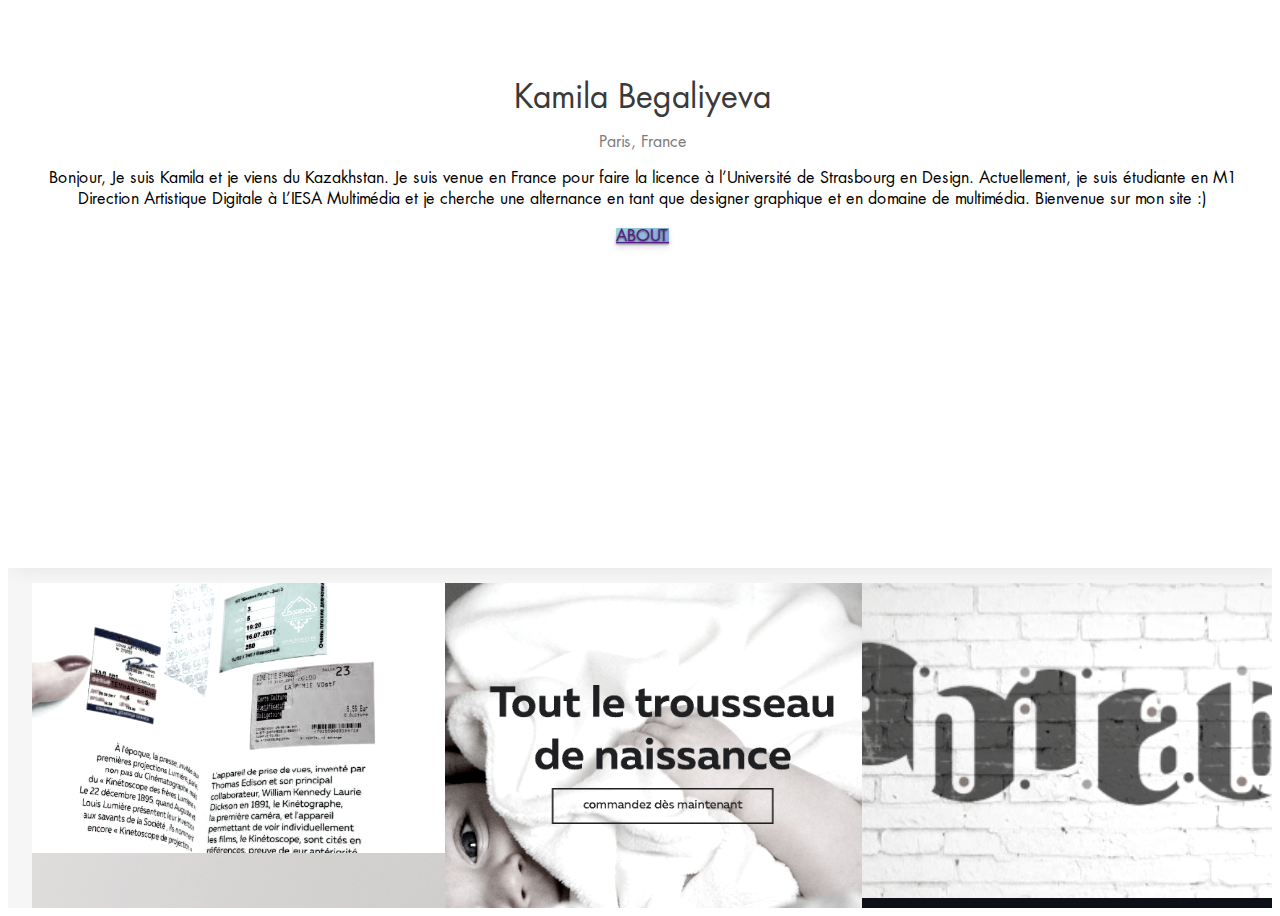
<file: index.html>
<!DOCTYPE html>
<html>

<head>
    <meta charset="UTF-8">
    <title>Begaliyeva Kamila</title>

    <link rel="stylesheet" href="https://stackpath.bootstrapcdn.com/bootstrap/4.1.1/css/bootstrap.min.css" integrity="sha384-WskhaSGFgHYWDcbwN70/dfYBj47jz9qbsMId/iRN3ewGhXQFZCSftd1LZCfmhktB"
        crossorigin="anonymous">
    <script src="https://stackpath.bootstrapcdn.com/bootstrap/4.1.1/js/bootstrap.min.js" integrity="sha384-smHYKdLADwkXOn1EmN1qk/HfnUcbVRZyYmZ4qpPea6sjB/pTJ0euyQp0Mk8ck+5T"
        crossorigin="anonymous"></script>
    <link rel="stylesheet" href="https://use.fontawesome.com/releases/v5.0.13/css/all.css" integrity="sha384-DNOHZ68U8hZfKXOrtjWvjxusGo9WQnrNx2sqG0tfsghAvtVlRW3tvkXWZh58N9jp"
        crossorigin="anonymous">
    <link rel="stylesheet" href="./owlcarousel/owl.carousel.min.css">
    <link rel="stylesheet" href="./owlcarousel/owl.theme.default.min.css">
    <link href="https://fonts.googleapis.com/css?family=Source+Sans+Pro:200,300,300i,400,400i,600,700,900&amp;subset=latin-ext"
        rel="stylesheet">
    <link rel="stylesheet" href="./styles.css" />
</head>

<body>
    <div class="kbg-wrapper">
        <div class="row">
            <div id="kbg-about-col" class="col-md-3 kbg-about-col">
                <div class="about-wrapper">
                    <div class="about-photo">
                    </div>
                </div>
                <div class="about__heading">
                    <h1>Kamila Begaliyeva</h1>
                    <p class="kbg-about__subtitle">Paris, France</p>
                </div>
                <div class="about__description">
                    <p> Bonjour, Je suis Kamila et je viens du Kazakhstan. Je suis venue en France pour faire la licence à l’Université
                        de Strasbourg en Design. Actuellement, je suis étudiante en M1 Direction Artistique Digitale à L’IESA
                        Multimédia et je cherche une alternance en tant que designer graphique et en domaine de multimédia.
                        Bienvenue sur mon site :)
                    </p>
                    <a id="kbg-about-btn" class="btn btn-info kbg-btn kbg-about-btn" href="">About</a>
                </div>
            </div>
            <div class="col-md-9 grid-col">
                <div class="grid-wrapper">
                    <div data-card="bookCard" class="kbg-grid-item kbg-grid-item--1">
                        <div class="kbg-grid-item__image">
                        </div>
                        <div class="kbg-grid-item__overlay">
                            <h3>Catalogue «Tickets du monde»</h3>
                        </div>
                    </div>
                    <div data-card="empethyCard" class="kbg-grid-item kbg-grid-item--2">
                        <div class="kbg-grid-item__image"></div>
                        <div class="kbg-grid-item__overlay">
                            <h3>Empethy</h3>
                        </div>
                    </div>
                    <div data-card="babyCard" class="kbg-grid-item kbg-grid-item--3">
                        <div class="kbg-grid-item__image"></div>
                        <div class="kbg-grid-item__overlay">
                            <h3>BabyBoo</h3>
                        </div>
                    </div>
                    <div data-card="tracksCard" class="kbg-grid-item kbg-grid-item--4">
                        <div class="kbg-grid-item__image"></div>
                        <div class="kbg-grid-item__overlay">
                            <h3>Tracks</h3>
                        </div>
                    </div>
                    <div data-card="wowCard" class="kbg-grid-item kbg-grid-item--4-1">
                        <div class="kbg-grid-item__image"></div>
                        <div class="kbg-grid-item__overlay">
                            <h3>World Of Words</h3>
                        </div>
                    </div>
                    <div data-card="thelabCard" class="kbg-grid-item kbg-grid-item--5">
                        <div class="kbg-grid-item__image"></div>
                        <div class="kbg-grid-item__overlay">
                            <h3>Thilab</h3>
                        </div>
                    </div>
                    <div data-card="wingsCard" class="kbg-grid-item kbg-grid-item--6">
                        <div class="kbg-grid-item__image"></div>
                        <div class="kbg-grid-item__overlay">
                            <h3>«Mi-homme, mi-bête»</h3>
                        </div>
                    </div>
                    <div id="kbg-about-section" class="kbg-about-section">
                        <img src="./assets/cv-1.jpg" alt="CV">
                        <i id="kbg-about-section__close" class="kbg-about-section__close fa fa-times"></i>
                    </div>

                    <!-- Cards -->
                    <!-- BOOK -->
                    <div id="kbg-book-card" class="kbg-card kbg-book-card">
                        <div class="kbg-card__image">
                            <div class="kbg-card__carousel owl-carousel owl-theme">
                                <div class="kbg-card__carousel-item" style="background-image: url('./assets/book.jpg')"></div>
                                <div class="kbg-card__carousel-item" style="background-image: url('./assets/book1.jpg')"></div>
                                <div class="kbg-card__carousel-item" style="background-image: url('./assets/book2.jpg')"></div>
                            </div>
                        </div>
                        <div class="kbg-card__content">
                            <div class="kbg-card__close-btn">
                                <i class="fa fa-times"></i>
                            </div>
                            <h2>Catalogue «Tickets du monde»</h2>
                            <div class="kbg-card__header-divider"></div>
                            <p class="kbg-card__text">Le catalogue consiste les tickets de différents coins de la terre. Chacun de ces billets collectés
                                par moi, font partie de mes souvenirs les plus chaleureux. Vous pouvez trouver des tickets
                                de différents endroits tels que les musées, le cinéma, les expositions, les parcs, les concerts
                                et les différents lieux touristiques! Dans ce catalogue on peut voir comment les tickets
                                faits dans différents pays, lieux et en différentes langues.
                            </p>
                        </div>
                    </div>
                    <!-- EMPETHY -->
                    <div id="kbg-empethy-card" class="kbg-card kbg-book-card">
                        <div class="kbg-card__image">
                            <div class="kbg-card__carousel owl-carousel owl-theme">
                                <div class="kbg-card__carousel-item" style="background-image: url('./assets/empethy1.jpg')"></div>
                                <div class="kbg-card__carousel-item" style="background-image: url('./assets/empethy2.png')"></div>
                                <div class="kbg-card__carousel-item" style="background-image: url('./assets/empethy3.jpg')"></div>
                                <div class="kbg-card__carousel-item">
                                    <iframe width="100%" height="100%" src="https://www.youtube.com/embed/lTPxna9-kwI" frameborder="0" allow="autoplay; encrypted-media"
                                        allowfullscreen></iframe>
                                </div>
                            </div>
                        </div>
                        <div class="kbg-card__content">
                            <div class="kbg-card__close-btn">
                                <i class="fa fa-times"></i>
                            </div>
                            <h2>Empethy</h2>
                            <div class="kbg-card__header-divider"></div>
                            <p class="kbg-card__text">Projet en groupe pendant la semaine du Workshop sur le sujet &laquo;l&rsquo;empathie&raquo;</p>

                            <p class="kbg-card__text">Nous cherchons un nouveau type de coexistence de l&rsquo;humain et des animaux. Nous sommes int&eacute;ress&eacute;s
                                par les pays et les villes, o&ugrave; les chiens et les chats vivent dans la rue et ne sont
                                pas soign&eacute;s. Ces animaux manquent de nourriture, de soin m&eacute;dical et surtout
                                de l&rsquo;amour. Nous voulons nous interroger sur la place de l&rsquo;animal par rapport
                                &agrave; l&rsquo;homme. &Ccedil;a veut dire que nous cherchons un moyen d&rsquo;assurer le
                                bien-&ecirc;tre de nos amis de compagnie, sans imposer notre sup&eacute;riorit&eacute;. Avec
                                ce projet on imagine une nouvelle forme de relation entre la population urbaine et les animaux
                                de compagnie. On cherche une connexion et on veut donner la capacit&eacute; aux animaux de
                                nous &ldquo;communiquer&rdquo;. Donc, nous avons con&ccedil;u une application qui va permettre
                                de trouver l&rsquo;animal errant qui pourrait devenir notre ami de compagnie. La puce et
                                le bracelet sont des produits qui compl&egrave;tent ce concept. La puce inject&eacute;e au
                                chat/ chien permettra la g&eacute;o - localisation. Le bracelet &ndash; c&rsquo;est notre
                                symbole de la connexion, car sans l&rsquo;avoir sur le bras on n&rsquo;a pas acc&egrave;s
                                aux fonctionnalit&eacute;s de l&rsquo;application. Il capte la fr&eacute;quence cardiaque
                                d&rsquo;o&ugrave; ce fonctionnement. On pr&eacute;voit que nos utilisateurs r&eacute;alisent
                                une coop&eacute;ration amicale et des aides alimentaires, m&eacute;dicales.</p>
                        </div>
                    </div>
                    <!-- THELAB -->
                    <div id="kbg-thelab-card" class="kbg-card kbg-card--bigger-images kbg-thelab-card">
                        <div class="kbg-card__image">
                            <div class="kbg-card__carousel owl-carousel owl-theme">
                                <div class="kbg-card__carousel-item" style="background-image: url('./assets/thilabslide1.png')"></div>
                                <div class="kbg-card__carousel-item" style="background-image: url('./assets/thilabslide2.png')"></div>
                                <div class="kbg-card__carousel-item" style="background-image: url('./assets/thilabslide3.png')"></div>
                                <div class="kbg-card__carousel-item" style="background-image: url('./assets/thilabslide4.png')"></div>
                                <div class="kbg-card__carousel-item" style="background-image: url('./assets/thilabslide5.png')"></div>
                                <div class="kbg-card__carousel-item" style="background-image: url('./assets/thilabslide6.png')"></div>
                                <div class="kbg-card__carousel-item" style="background-image: url('./assets/thilabslide7.png')"></div>
                                <div class="kbg-card__carousel-item" style="background-image: url('./assets/thilabslide8.png')"></div>
                                <div class="kbg-card__carousel-item" style="background-image: url('./assets/thilabslide9.png')"></div>
                            </div>
                        </div>
                        <div class="kbg-card__content">
                            <div class="kbg-card__close-btn">
                                <i class="fa fa-times"></i>
                            </div>
                            <h2>Thilab</h2>
                            <div class="kbg-card__header-divider"></div>
                            <p class="kbg-card__text">Projet d'identité visuelle flexible pour un Fablab. Création d'une nouvelle charte graphique
                                modulaire. L'idée est de permettre une nouvelle signalétique et d'expliquer l'avancement
                                des projets.
                            </p>
                        </div>
                    </div>
                    <!-- BABY -->
                    <div id="kbg-baby-card" class="kbg-card kbg-card--bigger-images kbg-baby-card">
                        <div class="kbg-card__image">
                            <div class="kbg-card__carousel owl-carousel owl-theme">
                                <div class="kbg-card__carousel-item" style="background-image: url('./assets/kidsslide1.jpg')"></div>
                                <div class="kbg-card__carousel-item" style="background-image: url('./assets/kidsslide2.jpg')"></div>
                            </div>
                        </div>
                        <div class="kbg-card__content">
                            <div class="kbg-card__close-btn">
                                <i class="fa fa-times"></i>
                            </div>
                            <h2>BabyBoo</h2>
                            <div class="kbg-card__header-divider"></div>
                            <p class="kbg-card__text">Landing page de online shop des vêtements pour les enfants.
                            </p>
                        </div>
                    </div>
                    <!-- TRACKS -->
                    <div id="kbg-tracks-card" class="kbg-card kbg-card--bigger-images kbg-tracks-card">
                        <div class="kbg-card__image">
                            <div class="kbg-card__carousel owl-carousel owl-theme">
                                <div class="kbg-card__carousel-item" style="background-image: url('./assets/tracks1.jpg')"></div>
                                <div class="kbg-card__carousel-item">
                                    <a class="owl-video" href="https://youtu.be/eFZlT1QZ0c8"></a>
                                </div>
                            </div>
                        </div>
                        <div class="kbg-card__content">
                            <div class="kbg-card__close-btn">
                                <i class="fa fa-times"></i>
                            </div>
                            <h2>Arte &amp; Tracks</h2>
                            <div class="kbg-card__header-divider"></div>
                            <p class="kbg-card__text">Video pour l'anniversaire de la chaine "Arte &amp; Tracks".
                            </p>
                        </div>
                    </div>
                    <!-- WOW -->
                    <div id="kbg-wow-card" class="kbg-card kbg-wow-card">
                        <div class="kbg-card__image">
                            <div class="kbg-card__carousel owl-carousel owl-theme">
                                <div class="kbg-card__carousel-item" style="background-image: url('./assets/wow.jpg')"></div>
                                <div class="kbg-card__carousel-item" style="background-image: url('./assets/wow2.gif')"></div>
                                <div class="kbg-card__carousel-item" style="background-image: url('./assets/wowslide1.png')"></div>
                                <div class="kbg-card__carousel-item" style="background-image: url('./assets/wowslide2.png')"></div>
                                <div class="kbg-card__carousel-item" style="background-image: url('./assets/wowslide3.png')"></div>
                                <div class="kbg-card__carousel-item" style="background-image: url('./assets/wowslide4.png')"></div>
                                <div class="kbg-card__carousel-item">
                                    <iframe width="100%" height="100%" src="https://www.youtube.com/embed/1UlIp7R_VkM" frameborder="0" allow="autoplay; encrypted-media"
                                        allowfullscreen></iframe>
                                </div>
                            </div>
                        </div>
                        <div class="kbg-card__content">
                            <div class="kbg-card__close-btn">
                                <i class="fa fa-times"></i>
                            </div>
                            <h2>World Of Words</h2>
                            <div class="kbg-card__header-divider"></div>
                            <p class="kbg-card__text">Le concept de mon site est que les gens se rencontrent et se familiarisent tout d'abord en reconnaissant
                                leur c&ocirc;t&eacute; int&eacute;rieur. Maintenant, les gens ont peur d'exprimer leurs pens&eacute;es
                                dans les r&eacute;seaux sociaux, et je voudrais cr&eacute;er une plate-forme o&ugrave; les
                                utilisateurs se sentent &agrave; l'aise de s&rsquo;ouvrir.</p>

                            <p class="kbg-card__text">Wow est un endroit pour s'exprimer, se d&eacute;couvrir et se lier &agrave; ce que l'on aime.
                                C'est l&agrave;, o&ugrave; vos int&eacute;r&ecirc;ts vous connectent avec vos gens. </p>

                            <p class="kbg-card__text">Pour le logo et les &eacute;l&eacute;ments graphiques je voulais garder ce cot&eacute; d&rsquo;&eacute;criture
                                &agrave; la main dans le num&eacute;rique. Dans logo c&rsquo;est un livre qui se transforme
                                en un coeur quand on l&rsquo;ouvre. </p>

                            <p class="kbg-card__text">Dans wow vous pouvez cr&eacute;er votre propre compte, o&ugrave; vous allez vous exprimer en
                                &eacute;crivant des textes, des opinions sur les livres ou les films, etc. Vous pouvez &eacute;galement
                                ajouter vos propres illustrations au texte. Vous pouvez &eacute;galement &eacute;changer
                                des livres que vous avez d&eacute;j&agrave; lus, pour les livres dont vous avez besoin. </p>

                            <p class="kbg-card__text">Vous choisissez des livres et appuyez sur ceux que vous aimeriez recevoir en retour, comme dans
                                tous les r&eacute;seaux sociaux, vous allez &agrave; sa page et dans sa collection et si
                                vous aimez le genre de livre que vous voulez &eacute;changer, vous &eacute;crivez cette personne.</p>
                        </div>
                    </div>
                    <!-- WINGS -->
                    <!-- THELAB -->
                    <div id="kbg-wings-card" class="kbg-card kbg-card--bigger-images kbg-wings-card">
                        <div class="kbg-card__image">
                            <div class="kbg-card__carousel owl-carousel owl-theme">
                                <div class="kbg-card__carousel-item" style="background-image: url('./assets/wings1.png')"></div>
                                <div class="kbg-card__carousel-item" style="background-image: url('./assets/wings2.png')"></div>
                                <div class="kbg-card__carousel-item" style="background-image: url('./assets/wings3.png')"></div>
                                <div class="kbg-card__carousel-item" style="background-image: url('./assets/wings4.png')"></div>
                            </div>
                        </div>
                        <div class="kbg-card__content">
                            <div class="kbg-card__close-btn">
                                <i class="fa fa-times"></i>
                            </div>
                            <h2>Les affiches pour l’exposition «Mi-homme, mi-bête»</h2>
                            <div class="kbg-card__header-divider"></div>
                            <p class="kbg-card__text">J’ai fait une hybridation de femmes et des oiseaux, pour montrer que les femmes ont aussi des
                                ailes et sont libres comme les oiseaux.
                            </p>
                        </div>
                    </div>
                </div>
            </div>
        </div>
    </div>

    <script src="https://code.jquery.com/jquery-3.3.1.slim.min.js" integrity="sha256-3edrmyuQ0w65f8gfBsqowzjJe2iM6n0nKciPUp8y+7E="
        crossorigin="anonymous"></script>
    <script src="./owlcarousel/owl.carousel.min.js"></script>
    <script src="./script.js"></script>
</body>

</html>
</file>
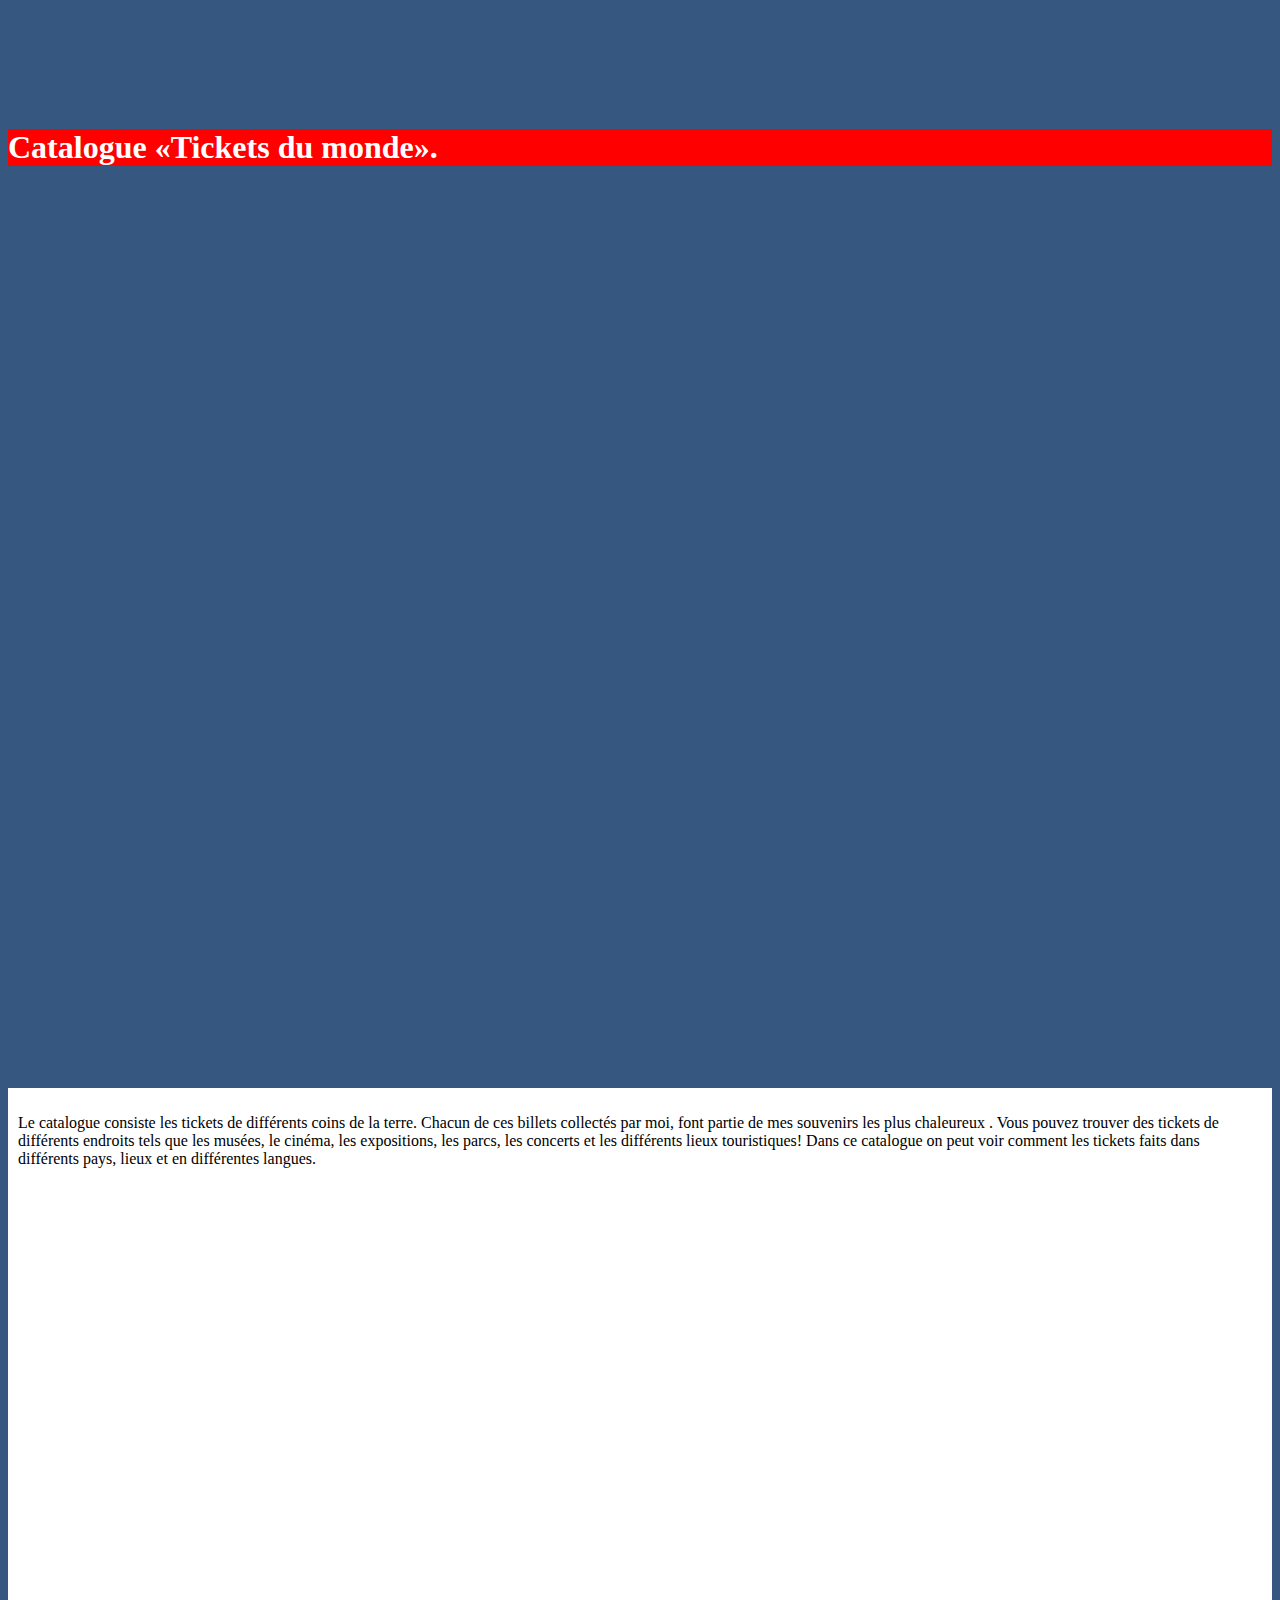
<file: book.html>
<!DOCTYPE html>
<html lang="en">

<head>
    <meta charset="UTF-8">
    <meta name="viewport" content="width=device-width, initial-scale=1.0">
    <meta http-equiv="X-UA-Compatible" content="ie=edge">
    <link rel="stylesheet" href="https://stackpath.bootstrapcdn.com/bootstrap/4.1.1/css/bootstrap.min.css" integrity="sha384-WskhaSGFgHYWDcbwN70/dfYBj47jz9qbsMId/iRN3ewGhXQFZCSftd1LZCfmhktB"
        crossorigin="anonymous">
    <script src="https://stackpath.bootstrapcdn.com/bootstrap/4.1.1/js/bootstrap.min.js" integrity="sha384-smHYKdLADwkXOn1EmN1qk/HfnUcbVRZyYmZ4qpPea6sjB/pTJ0euyQp0Mk8ck+5T"
        crossorigin="anonymous"></script>
    <link rel="stylesheet" href="./post.css">
    <title>Document</title>
</head>

<body class="kbg-post-body-wrapper">
    <div class="container">
        <div class="kbg-post__heading">
            <h1>Catalogue «Tickets du monde».</h1>
        </div>
    </div>
    <div class="kbg-post-background">
        <div class="container kbg-post-container">
            <div class="kbg-post-body">
                <p>Le catalogue consiste les tickets de différents coins de la terre. Chacun de ces billets collectés par moi,
                    font partie de mes souvenirs les plus chaleureux . Vous pouvez trouver des tickets de différents endroits
                    tels que les musées, le cinéma, les expositions, les parcs, les concerts et les différents lieux touristiques!
                    Dans ce catalogue on peut voir comment les tickets faits dans différents pays, lieux et en différentes
                    langues.
                </p>
            </div>
        </div>
    </div>
</body>

</html>
</file>
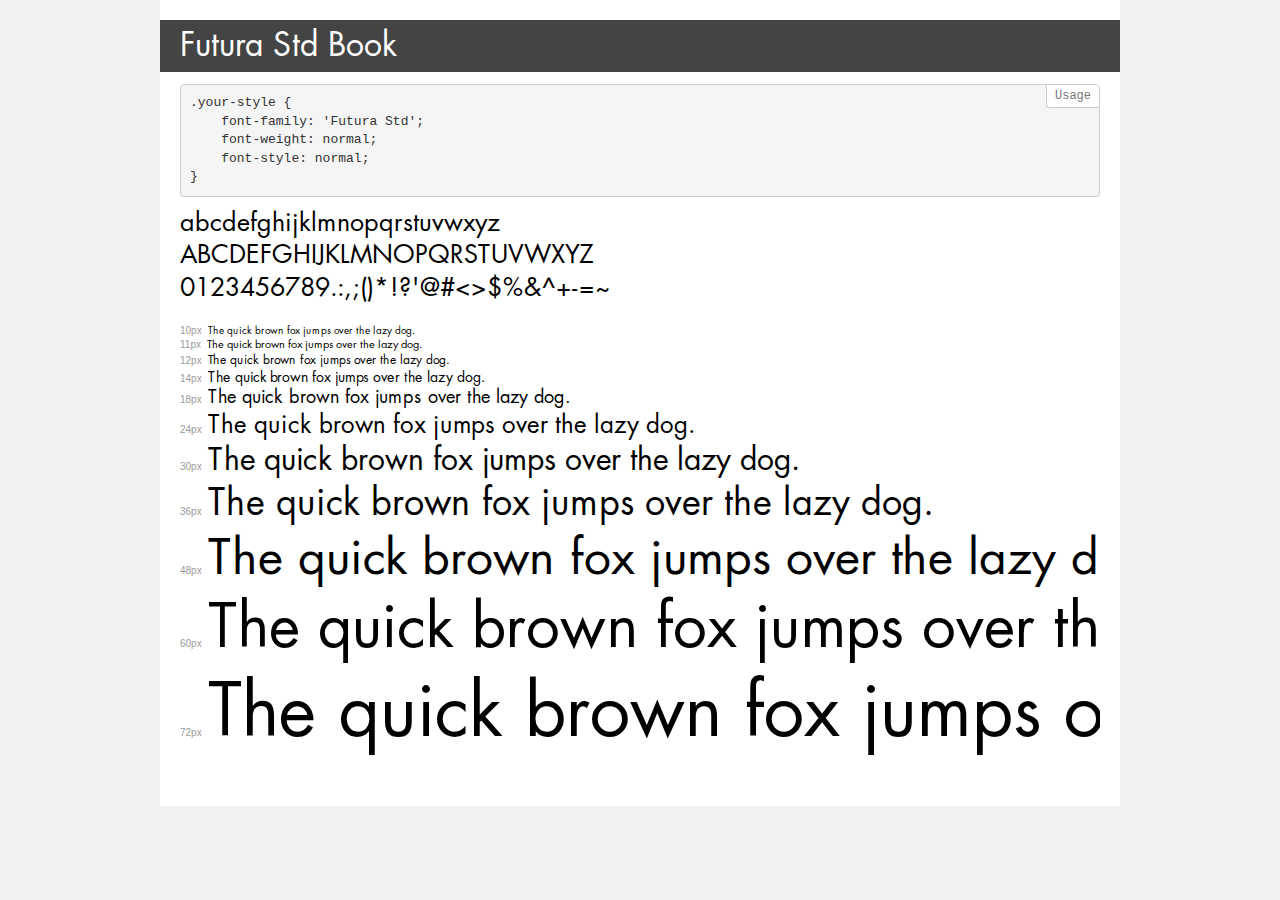
<file: fonts/demo.html>
<!DOCTYPE html>
<html>
<head>
    <meta charset="utf-8">
    <meta http-equiv="X-UA-Compatible" content="IE=edge">
    <meta name="viewport" content="width=device-width, initial-scale=1">
    <meta name="robots" content="noindex, noarchive">
    <meta name="format-detection" content="telephone=no">
    <title>Transfonter demo</title>
    <link href="stylesheet.css" rel="stylesheet">
    <style>
        /*
        http://meyerweb.com/eric/tools/css/reset/
        v2.0 | 20110126
        License: none (public domain)
        */
        html, body, div, span, applet, object, iframe,
        h1, h2, h3, h4, h5, h6, p, blockquote, pre,
        a, abbr, acronym, address, big, cite, code,
        del, dfn, em, img, ins, kbd, q, s, samp,
        small, strike, strong, sub, sup, tt, var,
        b, u, i, center,
        dl, dt, dd, ol, ul, li,
        fieldset, form, label, legend,
        table, caption, tbody, tfoot, thead, tr, th, td,
        article, aside, canvas, details, embed,
        figure, figcaption, footer, header, hgroup,
        menu, nav, output, ruby, section, summary,
        time, mark, audio, video {
            margin: 0;
            padding: 0;
            border: 0;
            font-size: 100%;
            font: inherit;
            vertical-align: baseline;
        }
        /* HTML5 display-role reset for older browsers */
        article, aside, details, figcaption, figure,
        footer, header, hgroup, menu, nav, section {
            display: block;
        }
        body {
            line-height: 1;
        }
        ol, ul {
            list-style: none;
        }
        blockquote, q {
            quotes: none;
        }
        blockquote:before, blockquote:after,
        q:before, q:after {
            content: '';
            content: none;
        }
        table {
            border-collapse: collapse;
            border-spacing: 0;
        }
        /* common styles */
        body {
            background: #f1f1f1;
            color: #000;
        }
        .page {
            background: #fff;
            width: 920px;
            margin: 0 auto;
            padding: 20px 20px 0 20px;
            overflow: hidden;
        }
        .font-container {
            overflow-x: auto;
            overflow-y: hidden;
            margin-bottom: 40px;
            line-height: 1.3;
            white-space: nowrap;
            padding-bottom: 5px;
        }
        h1 {
            position: relative;
            background: #444;
            font-size: 32px;
            color: #fff;
            padding: 10px 20px;
            margin: 0 -20px 12px -20px;
        }
        .letters {
            font-size: 25px;
            margin-bottom: 20px;
        }
        .s10:before {
            content: '10px';
        }
        .s11:before {
            content: '11px';
        }
        .s12:before {
            content: '12px';
        }
        .s14:before {
            content: '14px';
        }
        .s18:before {
            content: '18px';
        }
        .s24:before {
            content: '24px';
        }
        .s30:before {
            content: '30px';
        }
        .s36:before {
            content: '36px';
        }
        .s48:before {
            content: '48px';
        }
        .s60:before {
            content: '60px';
        }
        .s72:before {
            content: '72px';
        }
        .s10:before, .s11:before, .s12:before, .s14:before,
        .s18:before, .s24:before, .s30:before, .s36:before,
        .s48:before, .s60:before, .s72:before {
            font-family: Arial, sans-serif;
            font-size: 10px;
            font-weight: normal;
            font-style: normal;
            color: #999;
            padding-right: 6px;
        }
        pre {
            display: block;
            position: relative;
            padding: 9px;
            margin: 0 0 10px;
            font-family: Monaco, Menlo, Consolas, "Courier New", monospace !important;
            font-size: 13px;
            line-height: 1.428571429;
            color: #333;
            font-weight: normal !important;
            font-style: normal !important;
            background-color: #f5f5f5;
            border: 1px solid #ccc;
            overflow-x: auto;
            border-radius: 4px;
        }
        pre:after {
            display: block;
            position: absolute;
            right: 0;
            top: 0;
            content: 'Usage';
            line-height: 1;
            padding: 5px 8px;
            font-size: 12px;
            color: #767676;
            background-color: #fff;
            border: 1px solid #ccc;
            border-right: none;
            border-top: none;
            border-radius: 0 4px 0 4px;
            z-index: 10;
        }
        /* responsive */
        @media (max-width: 959px) {
            .page {
                width: auto;
                margin: 0;
            }
        }
    </style>
</head>
<body>
<div class="page">
    <div class="demo" style="font-family: 'Futura Std'; font-weight: normal; font-style: normal;">
        <h1>Futura Std Book</h1>
        <pre>.your-style {
    font-family: 'Futura Std';
    font-weight: normal;
    font-style: normal;
}</pre>
        <div class="font-container">
            <p class="letters">
                abcdefghijklmnopqrstuvwxyz<br>
ABCDEFGHIJKLMNOPQRSTUVWXYZ<br>
                0123456789.:,;()*!?'@#<>$%&^+-=~
            </p>
            <p class="s10" style="font-size: 10px;">The quick brown fox jumps over the lazy dog.</p>
            <p class="s11" style="font-size: 11px;">The quick brown fox jumps over the lazy dog.</p>
            <p class="s12" style="font-size: 12px;">The quick brown fox jumps over the lazy dog.</p>
            <p class="s14" style="font-size: 14px;">The quick brown fox jumps over the lazy dog.</p>
            <p class="s18" style="font-size: 18px;">The quick brown fox jumps over the lazy dog.</p>
            <p class="s24" style="font-size: 24px;">The quick brown fox jumps over the lazy dog.</p>
            <p class="s30" style="font-size: 30px;">The quick brown fox jumps over the lazy dog.</p>
            <p class="s36" style="font-size: 36px;">The quick brown fox jumps over the lazy dog.</p>
            <p class="s48" style="font-size: 48px;">The quick brown fox jumps over the lazy dog.</p>
            <p class="s60" style="font-size: 60px;">The quick brown fox jumps over the lazy dog.</p>
            <p class="s72" style="font-size: 72px;">The quick brown fox jumps over the lazy dog.</p>
        </div>
    </div>
</div>
</body>
</html>
</file>
<file: styles.css>
/* FONTS */

@font-face {
    font-family: 'Futura Std';
    src: url('./fonts/FuturaStd-Book.woff2') format('woff2'), url('./fonts/FuturaStd-Book.woff') format('woff');
    font-weight: normal;
    font-style: normal;
}

:root {
    --kbg-main: #a0d6df;
    --kbg-main-bg: #365780;
    --kbg-alt-bg: #81a1d5;
    --kbg-gradient: linear-gradient(135deg, var(--kbg-main) 0%, var(--kbg-main-bg) 100%);
    --gradient-lite: linear-gradient(135deg, var(--kbg-main) 0%, var(--kbg-alt-bg) 100%);
    --grayish-font: #7d7d7d;
    --lite-shadow: 0 4px 6px rgba(50, 50, 93, .11), 0 1px 3px rgba(0, 0, 0, .08);
}

* {
    font-family: 'Futura Std';
}

.kbg-wrapper {
    height: 100vh;
    overflow: hidden;
    position: relative;
    background: #f6f6f6;
}

.kbg-overlay {
    height: 100vh;
    width: 100vw;
    background: #365780;
    transform: translateY(100vh);
    transition: all .3s cubic-bezier(0.72, -0.01, 0.58, 1) .1s;
    position: absolute;
    top: 0;
    z-index: 5;
}

.kbg-overlay--showing {
    transform: translateY(0);
}

/* GRID */

.grid-wrapper {
    width: 100%;
    height: 100vh;
    display: block;
    position: relative;
    border-left: 10px solid transparent;
}

.kbg-grid-item {
    display: inline-block;
    width: 33%;
    position: absolute;
    transition: all .15s ease-in-out;
    cursor: pointer;
    overflow: hidden;
    border: 10px solid transparent;
    z-index: 1;
}

.kbg-grid-item__image {
    filter: grayscale(87%) contrast(120%);
    background-size: cover;
    position: absolute;
    background-blend-mode: color;
    background-position: center;
    top: 0;
    left: 0;
    right: 0;
    box-shadow: 0 4px 6px rgba(50, 50, 93, .11), 0 1px 3px rgba(0, 0, 0, .08);
    bottom: 0;
    transition: all .15s ease-in-out;
}

.kbg-grid-item.kbg-grid-item--transition {
    transform: scale(1.1, 1.1);
}

.kbg-grid-item:hover .kbg-grid-item__image {
    transform: scale(1.1, 1.1);
    background-image: linear-gradient(rgba(160, 214, 223, 0.4), rgb(5, 54, 63)), url(./assets/book.jpg);
}

.kbg-grid-item__overlay {
    bottom: 0;
    padding: 0 0 0 10px;
    position: absolute;
    transform: translateY(100%);
    background: var(--kbg-main);
    opacity: .9;
    color: white;
    transition: all .15s ease-in-out .15s;
    width: 100%;
}

.kbg-grid-item:hover .kbg-grid-item__overlay {
    transform: translateY(0);
}

.kbg-grid-item.kbg-grid-item--hidden {
    transition: all .2s ease-in;
    opacity: 0;
}

.kbg-grid-item.kbg-grid-item--1 {
    border-left: 14px solid transparent;
    height: 30%;
}

.kbg-grid-item.kbg-grid-item--1 .kbg-grid-item__image {
    background-image: url(assets/book.jpg);
}

.kbg-grid-item.kbg-grid-item--1:hover .kbg-grid-item__image {
    background-image: url(./assets/book.jpg);
}

.kbg-grid-item.kbg-grid-item--2 .kbg-grid-item__image {
    background-image: url(./assets/empethy3.jpg);
}

.kbg-grid-item.kbg-grid-item--3 .kbg-grid-item__image {
    background-image: url(./assets/kids.jpg);
}

.kbg-grid-item.kbg-grid-item--4 .kbg-grid-item__image {
    background-image: url(./assets/tracks.jpg);
}

.kbg-grid-item.kbg-grid-item--4-1 .kbg-grid-item__image {
    background-image: url(./assets/wow2.gif);
}

.kbg-grid-item.kbg-grid-item--5 .kbg-grid-item__image {
    background-image: url(./assets/thilab.PNG);
}

.kbg-grid-item.kbg-grid-item--6 .kbg-grid-item__image {
    background-image: url(./assets/wings.jpg);
}

.kbg-grid-item.kbg-grid-item--1.kbg-grid-item--hidden {
    transform: translateY(-200%);
}

.kbg-grid-item.kbg-grid-item--2 {
    border-left: 14px solid transparent;
    top: 30%;
    height: 40%;
}

.kbg-grid-item.kbg-grid-item--2.kbg-grid-item--hidden {
    transform: translateY(200%);
}

.kbg-grid-item.kbg-grid-item--3 {
    height: 50%;
    left: 33%;
}

.kbg-grid-item.kbg-grid-item--3.kbg-grid-item--hidden {
    transform: translateY(-100%);
}

.kbg-grid-item.kbg-grid-item--4 {
    height: 30%;
    left: 0%;
    top: 70%;
}

.kbg-grid-item.kbg-grid-item--4.kbg-grid-item--hidden {
    transform: translateY(200%);
}

.kbg-grid-item.kbg-grid-item--4-1 {
    height: 50%;
    left: 33%;
    top: 50%;
}

.kbg-grid-item.kbg-grid-item--4-1.kbg-grid-item--hidden {
    transform: translateY(100%);
}

.kbg-grid-item.kbg-grid-item--5 {
    height: 35%;
    left: 66%;
}

.kbg-grid-item.kbg-grid-item--5.kbg-grid-item--hidden {
    transform: translateY(-100%);
}

.kbg-grid-item.kbg-grid-item--6 {
    height: 65%;
    left: 66%;
    top: 35%;
}

.kbg-grid-item.kbg-grid-item--6.kbg-grid-item--hidden {
    transform: translateY(100%);
}

/* ABOUT ASIDE */

.about-wrapper {
    padding: 80px;
    padding-bottom: 20px;
    padding-top: 30px;
    height: 43%;
}

.about-photo {
    height: 100%;
    margin: auto;
    width: 100%;
    background: url('./photo.jpg');
    background-size: cover;
    border-radius: 3px;
    background-position: center 33%;
    /* box-shadow: inset 0px -43px 53px -9px white; */
}

.about__description {
    /* margin-top: 50px; */
    /* background: white; */
    height: 400px;
    padding: 0 5px 0 10px;
    text-align: center;
    position: relative;
    z-index: 1;
    line-height: 1.3;
}

.kbg-about__subtitle {
    color: var(--grayish-font);
    /* z-index: 1; */
}

.about__heading {
    position: relative;
    padding: 0 5px 0 10px;
    /* margin-top: -30px; */
    text-align: center;
}

.about__heading h1 {
    position: relative;
    font-weight: 300;
    margin-bottom: 0;
    color: #3a3a3a;
}

.kbg-about-col {
    display: inline-block;
    padding-right: 0;
    background: white;
    overflow: hidden;
    transition: all .2s ease-in;
    box-shadow: 5px 1px 18px 0px #36363617;
    /* border-right: 2px solid transparent; */
    /* width: calc(100% - 10px); */
    /* width: 100%; */
    /* margin-right: 5px; */
    flex-basis: calc(25% - 10px);
}

.kbg-about-col--hidden {
    transform: translateX(-100%);
}

.grid-col {
    padding: 0;
}

/* ABOUT SECTION */

.kbg-about-section {
    position: absolute;
    top: 26px;
    left: 33px;
    right: 83px;
    border-radius: 5px;
    white-space: nowrap;
    text-align: center;
    bottom: 23px;
    opacity: 0;
    transition: all .2s ease-in .2s;
}

.kbg-about-section img {
    display: inline-block;
    border-radius: 3px;
    box-shadow: var(--lite-shadow);
    max-height: 100%;
    max-width: 100%;
}

.kbg-about-section__close {
    vertical-align: top;
    margin-left: 5px;
    margin-top: 5px;
    font-size: 26px;
    cursor: pointer;
}

.kbg-about-section--visible {
    opacity: 1;
}

/* CARD */

@keyframes card-fade-in {
    0% {
        transform: translateY(50px);
        opacity: 0;
    }
    100% {
        transform: translateY(0);
        opacity: 1;
    }
}

@keyframes card-fade-out {
    0% {
        transform: translateY(0);
        opacity: 1;
    }
    100% {
        transform: translateY(50px);
        opacity: 0;
    }
}

.kbg-card {
    display: none;
    margin: auto;
    position: absolute;
    top: 40px;
    left: 40px;
    bottom: 40px;
    right: 40px;
    /* box-shadow: 0px 5px 16px 2px #3c3c3c80; */
    font-size: 0;
    opacity: 0;
}

.kbg-card--visible {
    animation: card-fade-in .2s ease-in .2s;
    animation-fill-mode: forwards;
}

.kbg-card--hidden {
    animation: card-fade-out .2s ease-in;
    animation-fill-mode: forwards;
}

.kbg-card__image {
    margin-top: 20px;
    display: inline-block;
    height: calc(100% - 40px);
    background: white;
    width: 45%;
    vertical-align: top;
    padding-right: 2px;
    /* overflow: hidden; */
    box-shadow: 0px 3px 7px 2px #3c3c3c1c;
}

.kbg-card--bigger-images .kbg-card__image {
    margin-top: 0;
    height: 100%;
    width: 55%;
    padding-right: 0;
}

.kbg-card--bigger-images .kbg-card__content {
    height: calc(100% - 40px);
    margin-top: 20px;
    width: 45%;
    border-bottom-left-radius: 0;
    border-top-left-radius: 0;
}

.kbg-card__content {
    color: white;
    display: inline-block;
    height: 100%;
    background: white;
    width: 55%;
    padding: 20px 30px;
    font-size: 1rem;
    vertical-align: top;
    text-align: center;
    overflow-y: auto;
    box-shadow: 0px 3px 7px 2px #3c3c3c1c;
    /* background: linear-gradient(135deg, rgba(160,214,223,1) 0%, rgba(160,214,223,1) 42%, rgba(129,161,213,1) 100%); */
    background: var(--kbg-gradient);
    text-shadow: 0px 1px 2px rgb(66, 66, 66);
    /* box-shadow: inset 0 0 0 4px #d2d2d2; */
    border-radius: 3px;
}

.kbg-card h2 {
    text-transform: uppercase;
}

.kbg-card__header-divider {
    width: 210px;
    height: 4px;
    background: var(--kbg-main-bg);
    margin: auto;
    margin-bottom: 15px;
}

.kbg-card__text {
    text-align: left;
}

.kbg-card__close-btn {
    text-align: right;
    font-size: 30px;
    line-height: 1;
}

.kbg-card__close-btn i {
    cursor: pointer;
}

.kbg-card__carousel-item {
    height: 100%;
    background-size: contain;
    background-repeat: no-repeat;
    background-position: center;
    /* display: inline-block; */
    width: 100%;
}

.kbg-card__carousel {
    height: 100%;
    /* overflow: hidden; */
}

.kbg-card__carousel .owl-stage-outer {
    height: 100%;
}

.kbg-card__carousel .owl-stage {
    height: 100%;
}

.kbg-card__carousel .owl-item {
    height: 100%;
}

/* BUTTON */

.kbg-btn,
.btn.kbg-btn:active,
.btn.kbg-btn:focus {
    background: var(--gradient-lite);
    box-shadow: 0 4px 6px rgba(50, 50, 93, .11), 0 1px 3px rgba(0, 0, 0, .08);
    border: none;
    text-transform: uppercase;
    text-shadow: 0px 1px 2px rgb(66, 66, 66);
}

.kbg-btn:hover {
    box-shadow: 0 7px 14px rgba(50, 50, 93, .1), 0 3px 6px rgba(0, 0, 0, .08);
    transform: translateY(-1px);
    transition: all .15s ease;
}
</file>
<file: post.css>
.kbg-post-body-wrapper {
    background: #365780;
    min-height: 100vh;
    padding-top: 100px;
}

.kbg-post__heading {
    /* margin-top: 32px; */
    color: white;
}

.kbg-post__heading h1 {
    background: red;
    color: white;
}

@keyframes body-fade-in {
    0% {
        transform: translateY(100px);
        opacity: 0;
    }
    100% {
        transform: translateY(0);
        opacity: 1;
    }
}


.kbg-post-container {

}

.kbg-post-body {
    padding: 10px;
    background: white;
    border-radius: 5px;
    min-height: 100vh;
}

.kbg-post-background {
    background: white;
     animation: body-fade-in .3s ease-out .3s;
    animation-fill-mode: forwards;
    transform: translateY(100vh);
}
</file>
<file: fonts/stylesheet.css>
@font-face {
    font-family: 'Futura Std';
    src: url('FuturaStd-Book.woff2') format('woff2'),
        url('FuturaStd-Book.woff') format('woff');
    font-weight: normal;
    font-style: normal;
}
</file>
